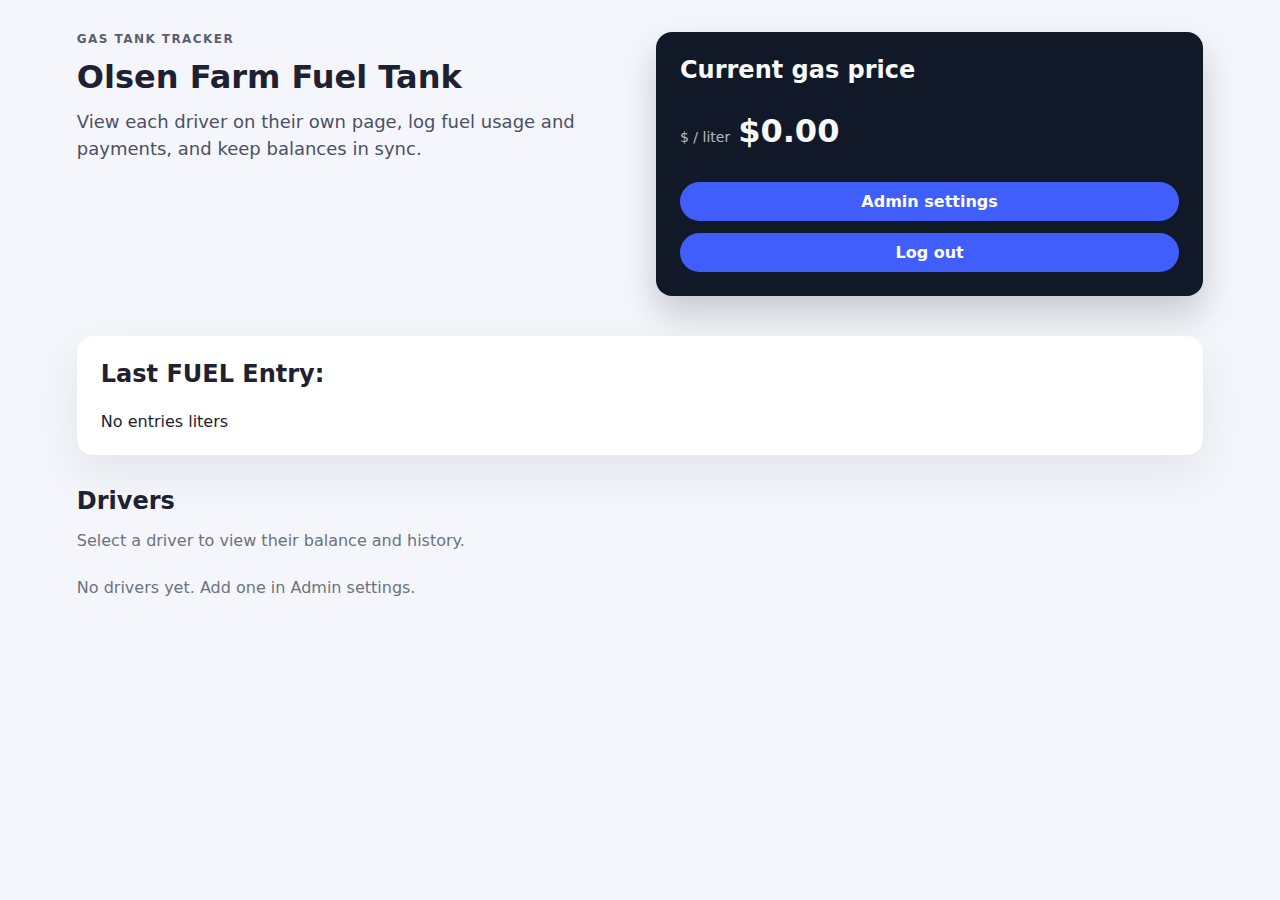
<file: index.html>
<!doctype html>
<html lang="en">
  <head>
    <meta charset="UTF-8" />
    <meta name="viewport" content="width=device-width, initial-scale=1.0" />
    <title>Gas Tank Tracker - UPDATED</title>
    <link rel="stylesheet" href="styles.css?v=1" />
  </head>
  <body>
    <header class="hero">
      <div>
        <p class="eyebrow">Gas Tank Tracker</p>
        <h1>Olsen Farm Fuel Tank</h1>
        <p class="subhead">
          View each driver on their own page, log fuel usage and payments, and
          keep balances in sync.
        </p>
      </div>
      <div class="price-card">
        <h2>Current gas price</h2>
        <div class="price-row">
          <span class="price-label">$ / liter</span>
          <span id="current-price" class="price-value">0.00</span>
        </div>
        <div class="hero-actions">
          <a class="link-button" href="admin.html">Admin settings</a>
          <button id="logout" type="button">Log out</button>
        </div>
      </div>
    </header>

    <main>
      <section class="card highlighted-card" id="recent-fuel-section">
        <div class="card-header">
          <h2>Last FUEL Entry:</h2>
        </div>
        <div id="last-fuel-display" class="last-fuel-display">
          <span id="last-fuel-amount" class="last-fuel-amount">No entries</span>
          <span class="last-fuel-unit">liters</span>
        </div>
        <div id="last-fuel-report" class="report-section"></div>
      </section>
      <section>
        <div class="section-header">
          <h2>Drivers</h2>
          <p class="muted">Select a driver to view their balance and history.</p>
        </div>
        <div id="driver-list" class="driver-grid"></div>
      </section>
    </main>

    <script src="common.js?v=1"></script>
    <script src="landing.js?v=1"></script>
  </body>
</html>
</file>
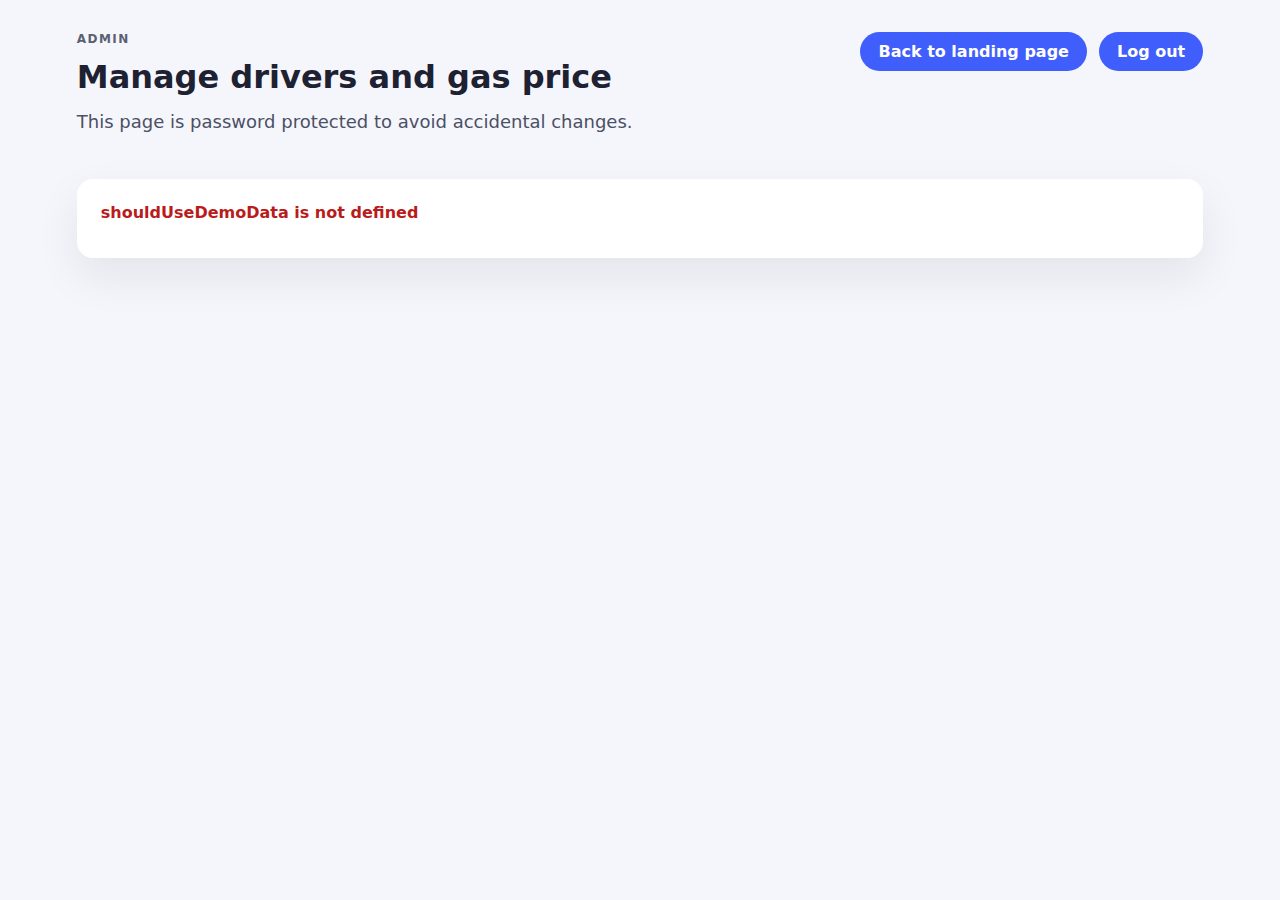
<file: admin.html>
<!doctype html>
<html lang="en">
  <head>
    <meta charset="UTF-8" />
    <meta name="viewport" content="width=device-width, initial-scale=1.0" />
    <title>Admin | Gas Tank Tracker</title>
    <link rel="stylesheet" href="styles.css" />
  </head>
  <body>
    <header class="page-header">
      <div>
        <p class="eyebrow">Admin</p>
        <h1>Manage drivers and gas price</h1>
        <p class="subhead">
          This page is password protected to avoid accidental changes.
        </p>
      </div>
      <div class="header-actions">
        <a class="link-button" href="index.html">Back to landing page</a>
        <button id="admin-logout" type="button">Log out</button>
      </div>
    </header>

    <main>
      <section id="auth-panel" class="card"></section>
      <section id="admin-panel" class="admin-panel hidden">
        <div class="card">
          <h2>Current gas price</h2>
          <div class="price-row">
            <span class="price-label">$ / unit</span>
            <span id="current-price" class="price-value">0.00</span>
          </div>
          <form id="price-form" class="stack">
            <label for="price-input">Update price</label>
            <input id="price-input" type="number" min="0" step="0.01" required />
            <button type="submit">Save new price</button>
          </form>
        </div>

        <div class="card">
          <h2>Add a driver</h2>
          <form id="user-form" class="stack">
            <label for="user-name">Driver name</label>
            <input id="user-name" type="text" placeholder="e.g. Alex" required />
            <button type="submit">Add driver</button>
          </form>
          <div class="helper-block">
            <p class="muted">Share the driver page link from the landing page.</p>
          </div>
        </div>

        <div class="card">
          <h2>Passwords</h2>
          <form id="admin-password-form" class="stack">
            <label for="admin-password">Reset admin password</label>
            <input id="admin-password" type="password" required />
            <button type="submit">Update admin password</button>
          </form>
          <form id="user-password-form" class="stack">
            <label for="user-password">Set driver password</label>
            <input id="user-password" type="password" required />
            <button type="submit">Update driver password</button>
          </form>
        </div>

        <div class="card">
          <h2>Drivers</h2>
          <ul id="driver-admin-list" class="history-list"></ul>
        </div>
      </section>
    </main>

    <script src="common.js"></script>
    <script src="admin.js"></script>
  </body>
</html>
</file>
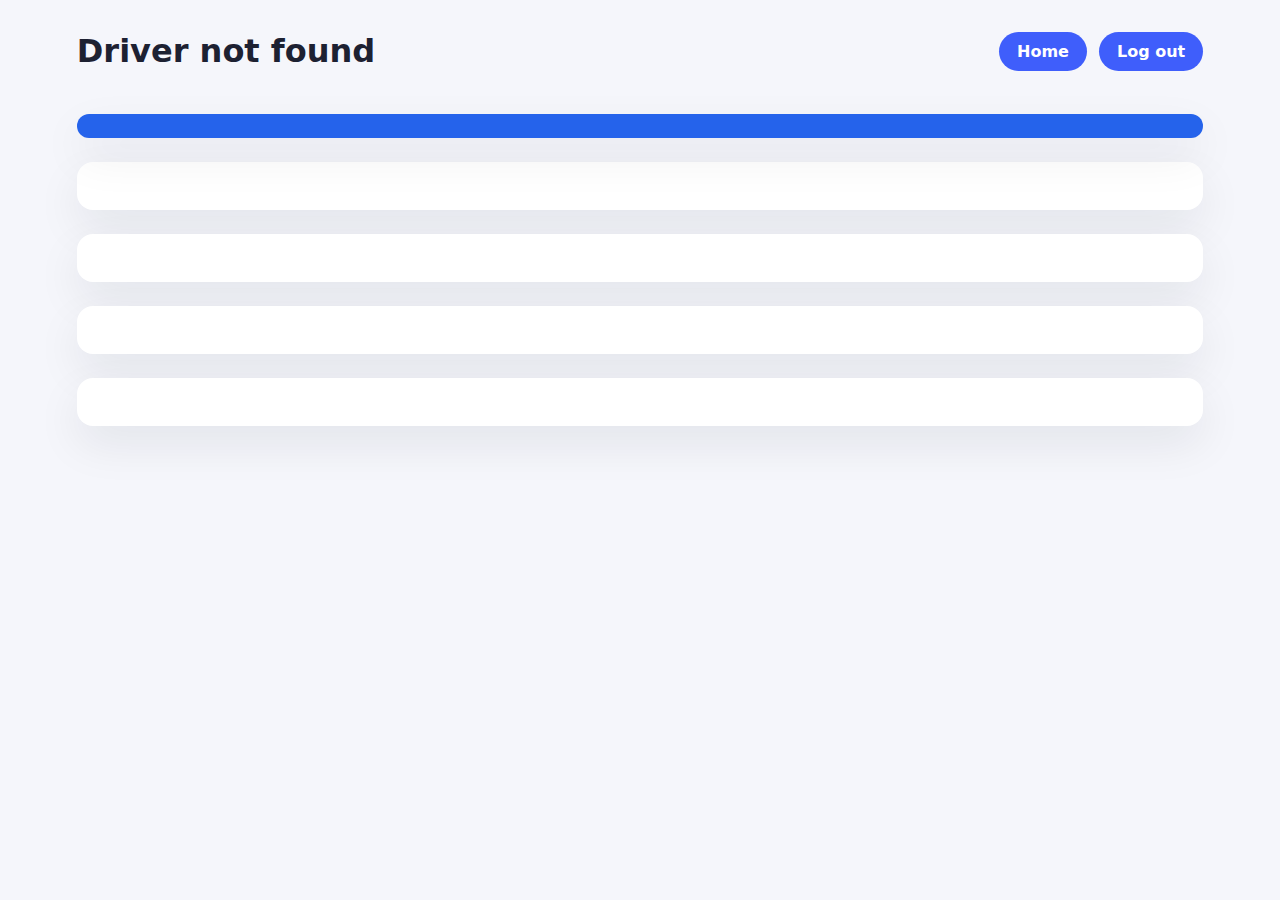
<file: driver.html>
<!doctype html>
<html lang="en">
  <head>
    <meta charset="UTF-8" />
    <meta name="viewport" content="width=device-width, initial-scale=1.0" />
    <title>Driver | Gas Tank Tracker</title>
    <link rel="stylesheet" href="styles.css" />
  </head>
  <body>
    <header class="page-header">
      <div>
        <h1 id="driver-name">Driver</h1>
      </div>
      <div class="header-actions" id="header-actions">
        <a class="link-button" href="index.html">Home</a>
        <button id="logout" type="button">Log out</button>
      </div>
      <button class="hamburger-menu" id="hamburger-menu" aria-label="Menu">
        <span></span>
        <span></span>
        <span></span>
      </button>
      <nav class="mobile-menu" id="mobile-menu">
        <a class="link-button" href="index.html">Home</a>
        <button id="logout-mobile" type="button">Log out</button>
      </nav>
    </header>

    <main class="driver-layout">
      <section class="card" id="recent-fuel-all"></section>
      <section class="card" id="driver-fuel-entry"></section>
      <section class="card" id="driver-summary"></section>
      <section class="card" id="driver-payment"></section>
      <section class="card driver-full" id="driver-history"></section>
    </main>

    <script src="common.js?v=2"></script>
    <script src="driver.js?v=2"></script>
  </body>
</html>
</file>
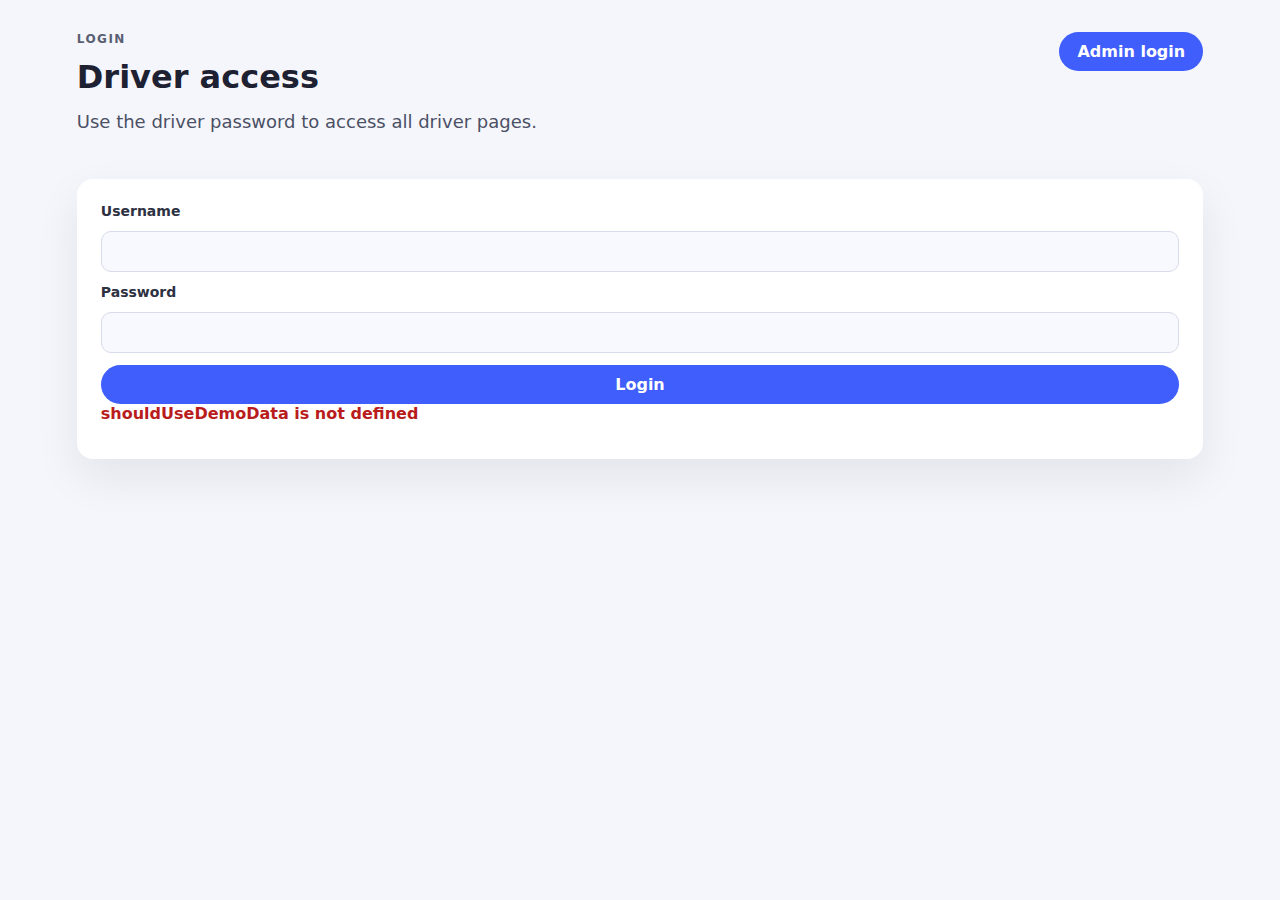
<file: login.html>
<!doctype html>
<html lang="en">
  <head>
    <meta charset="UTF-8" />
    <meta name="viewport" content="width=device-width, initial-scale=1.0" />
    <title>Login | Gas Tank Tracker</title>
    <link rel="stylesheet" href="styles.css" />
  </head>
  <body>
    <header class="page-header">
      <div>
        <p class="eyebrow">Login</p>
        <h1>Driver access</h1>
        <p class="subhead">Use the driver password to access all driver pages.</p>
      </div>
      <div class="header-actions">
        <a class="link-button" href="admin.html">Admin login</a>
      </div>
    </header>

    <main>
      <section class="card">
        <form id="login-form" class="stack">
          <label for="username">Username</label>
          <input id="username" type="text" autocomplete="username" required />
          <label for="password">Password</label>
          <input id="password" type="password" autocomplete="current-password" required />
          <button type="submit">Login</button>
        </form>
        <p id="login-error" class="error hidden"></p>
      </section>
    </main>

    <script src="common.js"></script>
    <script src="login.js"></script>
  </body>
</html>
</file>
<file: styles.css>
:root {
  color-scheme: light;
  font-family: "Inter", system-ui, -apple-system, sans-serif;
  background: #f5f6fb;
  color: #1d2132;
}

* {
  box-sizing: border-box;
}

body {
  margin: 0;
  padding: 32px clamp(20px, 6vw, 80px) 80px;
}

h1,
h2,
h3,
h4 {
  margin: 0 0 12px;
}

p {
  margin: 0 0 12px;
}

a {
  color: inherit;
}

.hero {
  display: flex;
  flex-wrap: wrap;
  gap: 32px;
  align-items: flex-start;
  margin-bottom: 40px;
}

.hero > div {
  flex: 1 1 320px;
}

.hero-actions {
  display: grid;
  gap: 12px;
}

.page-header {
  display: flex;
  flex-wrap: wrap;
  gap: 20px;
  align-items: flex-start;
  justify-content: space-between;
  margin-bottom: 32px;
}

.header-actions {
  display: flex;
  align-items: center;
  gap: 12px;
}

.eyebrow {
  text-transform: uppercase;
  font-size: 12px;
  letter-spacing: 0.12em;
  font-weight: 600;
  color: #5a5f73;
}

.subhead {
  font-size: 18px;
  line-height: 1.5;
  color: #4b5065;
}

.price-card {
  background: #111827;
  color: #f9fafb;
  padding: 24px;
  border-radius: 16px;
  box-shadow: 0 18px 35px rgba(15, 23, 42, 0.2);
  display: grid;
  gap: 16px;
}

.price-row {
  display: flex;
  align-items: baseline;
  gap: 8px;
  margin-bottom: 16px;
}

.price-label {
  font-size: 14px;
  opacity: 0.7;
}

.price-value {
  font-size: 32px;
  font-weight: 700;
}

.inline-input {
  display: flex;
  gap: 12px;
}

.inline-input input {
  flex: 1;
}

.helper {
  font-size: 12px;
  opacity: 0.7;
  margin-top: 8px;
}

.helper-block {
  margin-top: 12px;
}

main {
  display: flex;
  flex-direction: column;
  gap: 32px;
}

.card {
  background: #ffffff;
  border-radius: 16px;
  padding: 24px;
  box-shadow: 0 18px 45px rgba(15, 23, 42, 0.08);
}

  box-shadow: 0 18px 45px rgba(15, 23, 42, 0.08);
 }
 
+.highlighted-card {
+  background: linear-gradient(135deg, #667eea 0%, #764ba2 100%);
+  color: white;
+  box-shadow: 0 18px 45px rgba(102, 126, 234, 0.4);
+  border: 2px solid #667eea;
+}
+
+.last-fuel-display {
+  display: flex;
+  align-items: baseline;
+  justify-content: center;
+  gap: 8px;
+  margin: 20px 0;
+}
+
+.last-fuel-amount {
+  font-size: 4rem;
+  font-weight: 800;
+  line-height: 1;
+  color: #ffffff;
+  text-shadow: 0 2px 4px rgba(0,0,0,0.1);
+}
+
+.last-fuel-unit {
+  font-size: 1.5rem;
+  font-weight: 600;
+  opacity: 0.9;
+}
+
+.report-section {
+  text-align: center;
+  margin-top: 16px;
+}
+
+.highlight-card {
+  background: #3f5efb;
+  color: #ffffff;
+}
+
+.highlight-card .muted {
+  color: rgba(255, 255, 255, 0.8);
+}
+
 .card-header {
   display: flex;
   align-items: center;
}

.card-header {
  display: flex;
  align-items: center;
  justify-content: space-between;
  margin-bottom: 12px;
}

.stack {
  display: grid;
  gap: 12px;
}

label {
  font-weight: 600;
  font-size: 14px;
  color: #2d3142;
}

input,
button {
  font: inherit;
}

input,
select {
  width: 100%;
  padding: 10px 12px;
  border-radius: 10px;
  border: 1px solid #d7dbea;
  background: #f8f9ff;
}

button,
.link-button {
  padding: 10px 18px;
  border-radius: 999px;
  border: none;
  background: #3f5efb;
  color: #fff;
  font-weight: 600;
  cursor: pointer;
  text-decoration: none;
  display: inline-flex;
  align-items: center;
  justify-content: center;
}

button:hover,
.link-button:hover {
  background: #2f4be5;
}

.link-button.danger,
button.danger {
  background: #dc2626;
}

.link-button.danger:hover,
button.danger:hover {
  background: #b91c1c;
}

.section-header {
  display: flex;
  flex-direction: column;
  gap: 4px;
  margin-bottom: 16px;
}

.muted {
  color: #6b7280;
}

.error {
  color: #b91c1c;
  font-weight: 600;
}

.pill {
  background: #e0e7ff;
  color: #3730a3;
  font-size: 12px;
  font-weight: 600;
  padding: 4px 10px;
  border-radius: 999px;
}

.user-summary {
  display: grid;
  grid-template-columns: repeat(auto-fit, minmax(120px, 1fr));
  gap: 12px;
}

.summary-label {
  font-size: 12px;
  color: #6b7280;
  margin-bottom: 4px;
}

.summary-value {
  font-size: 18px;
  font-weight: 600;
}

.user-actions {
  display: grid;
  gap: 20px;
  grid-template-columns: repeat(auto-fit, minmax(220px, 1fr));
}

.button-danger {
  background: #dc2626;
}

.button-danger:hover {
  background: #b91c1c;
}

.user-history {
  display: grid;
  gap: 20px;
  grid-template-columns: repeat(auto-fit, minmax(220px, 1fr));
}

.history-list {
  list-style: none;
  margin: 0;
  padding: 0;
  display: grid;
  gap: 10px;
}

.history-item {
  background: #f3f4f9;
  padding: 10px 12px;
  border-radius: 12px;
  font-size: 14px;
}

.history-item-row {
  display: flex;
  align-items: center;
  justify-content: space-between;
  gap: 12px;
}

.history-actions {
  display: flex;
  gap: 8px;
}

.modal-overlay {
  position: fixed;
  inset: 0;
  background: rgba(15, 23, 42, 0.55);
  display: flex;
  align-items: center;
  justify-content: center;
  padding: 20px;
  z-index: 999;
}

.modal {
  background: #ffffff;
  border-radius: 16px;
  padding: 24px;
  max-width: 420px;
  width: 100%;
  box-shadow: 0 18px 45px rgba(15, 23, 42, 0.2);
}

.modal-actions {
  display: flex;
  justify-content: flex-end;
  gap: 12px;
}

.driver-grid {
  display: grid;
  gap: 20px;
  grid-template-columns: repeat(auto-fit, minmax(240px, 1fr));
}

.driver-card {
  display: grid;
  gap: 16px;
}

.admin-panel {
  display: grid;
  gap: 24px;
}

.driver-layout {
  display: grid;
  gap: 24px;
  grid-template-columns: 1fr;
}

.driver-full {
  grid-column: 1 / -1;
}

.hidden {
  display: none;
}

/* Hamburger menu - hidden by default on desktop */
.hamburger-menu {
  display: none;
}

@media (max-width: 1024px), screen and (max-device-width: 430px) {
  body {
    padding: 24px 20px 60px;
  }

  .hero {
    flex-direction: column;
    align-items: flex-start;
  }

  .driver-layout {
    grid-template-columns: 1fr;
  }

  /* Hide desktop header actions */
  .header-actions {
    display: none !important;
  }

  /* Show hamburger menu */
  .hamburger-menu {
    display: flex !important;
    flex-direction: column;
    justify-content: space-between;
    width: 24px;
    height: 18px;
    background: none;
    border: none;
    cursor: pointer;
    padding: 0;
  }

  .hamburger-menu span {
    display: block;
    height: 2px;
    width: 100%;
    background: #1d2132;
    border-radius: 1px;
    transition: all 0.3s ease;
  }
}

/* Mobile menu styles */
.mobile-menu {
  display: none !important;
  position: absolute;
  top: 100%;
  right: 0;
  background: white;
  border: 1px solid #e2e8f0;
  border-radius: 8px;
  box-shadow: 0 4px 6px -1px rgb(0 0 0 / 0.1);
  padding: 12px;
  min-width: 150px;
  z-index: 1000;
}

.mobile-menu.active {
  display: flex !important;
  flex-direction: column;
  gap: 8px;
}

.mobile-menu .link-button,
.mobile-menu button {
  text-align: left;
  padding: 8px 12px;
  border-radius: 4px;
  text-decoration: none;
  border: none;
  background: none;
  cursor: pointer;
  width: 100%;
  font-size: 14px;
  color: #1d2132;
}

.mobile-menu .link-button:hover,
.mobile-menu button:hover {
  background: #f1f5f9;
}

.page-header {
  position: relative;
}

/* Latest liters display */
#recent-fuel-all {
  background: #2563eb;
  color: white;
  padding: 12px 16px;
}

.card-header-centered {
  text-align: center;
  justify-content: center;
}

#recent-fuel-all .card-header {
  border-bottom: none;
}

#recent-fuel-all h3 {
  color: white;
}

.latest-liters {
  text-align: center;
  padding: 2px 0;
}

.latest-liters-display {
  display: flex;
  flex-direction: column;
  align-items: center;
  gap: 4px;
}

.liters-value {
  font-size: 3rem;
  font-weight: 700;
  color: white;
  line-height: 1;
}

.liters-label {
  font-size: 1.2rem;
  font-weight: 500;
  color: #dbeafe;
  text-transform: uppercase;
  letter-spacing: 0.05em;
}

.report-button {
  position: absolute;
  bottom: 16px;
  right: 16px;
}

#recent-fuel-all {
  position: relative;
}

@media (max-width: 768px) {
  .liters-value {
    font-size: 2.5rem;
  }
  
  .liters-label {
    font-size: 1rem;
  }
}

/* Fix mobile header layout */
@media (max-width: 720px) {
  .page-header {
    display: flex;
    justify-content: space-between;
    align-items: center;
    flex-wrap: nowrap;
  }

  .page-header > div:first-child {
    flex: 1;
  }

  .page-header > div:nth-child(2) {
    display: none !important;
    position: absolute !important;
    left: -9999px !important;
  }
}
</file>
